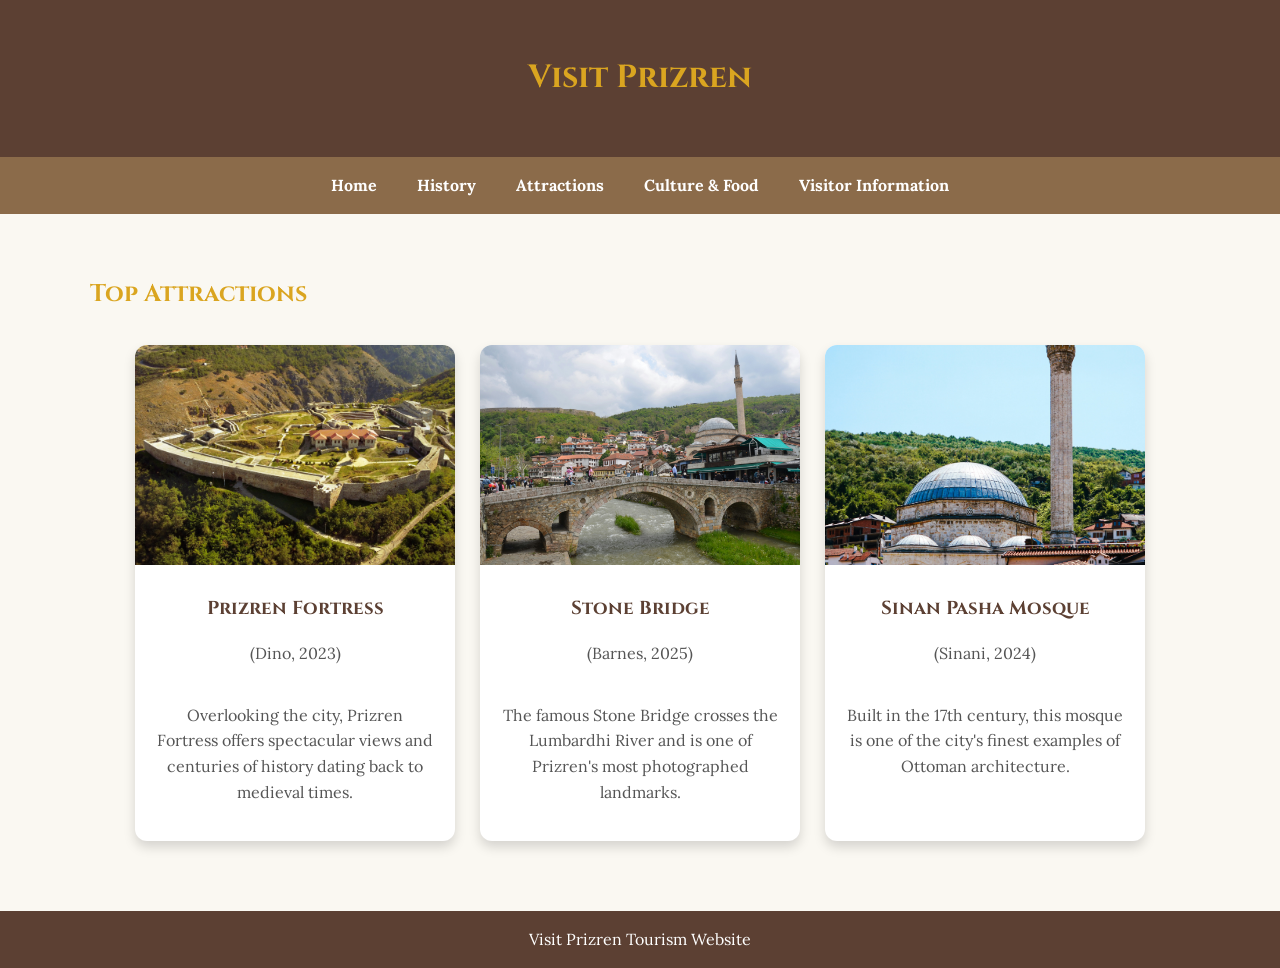
<file: attractions.html>
<!DOCTYPE html>
<html>
<head>
    <meta name="viewport" content="width=device-width, initial-scale=1.0">
<link rel="preconnect" href="https://fonts.googleapis.com">
<link rel="preconnect" href="https://fonts.gstatic.com" crossorigin>
<link href="https://fonts.googleapis.com/css2?family=Cinzel:wght@500;700&family=Lora:wght@400;500&display=swap" rel="stylesheet">
<title>Visit Prizren - Attractions</title>
<link rel="stylesheet" href="style.css">
</head>

<body>

<header>
<h1>Visit Prizren</h1>
</header>

<nav>
<a href="index.html">Home</a>
<a href="history.html">History</a>
<a href="attractions.html">Attractions</a>
<a href="culture.html">Culture & Food</a>
<a href="visitor-info.html">Visitor Information</a>
</nav>

<main>

<h2>Top Attractions</h2>

<div class="attractions">

    <div class="card">
        <img src="fortress.jpg" alt="Prizren Fortress">
        <h3>Prizren Fortress</h3>
        <p>(Dino, 2023)</p>
        <p>
            Overlooking the city, Prizren Fortress offers spectacular views and
            centuries of history dating back to medieval times.
        </p>
    </div>

    <div class="card">
        <img src="stone-bridge.jpg" alt="Stone Bridge">
        <h3>Stone Bridge</h3>
        <p>(Barnes, 2025)</p>
        <p>
            The famous Stone Bridge crosses the Lumbardhi River and is one of
            Prizren's most photographed landmarks.
        </p>
    </div>

    <div class="card">
        <img src="sinanpasha.jpg" alt="Sinan Pasha Mosque">
        <h3>Sinan Pasha Mosque</h3>
        <p>(Sinani, 2024)</p>
        <p>
            Built in the 17th century, this mosque is one of the city's finest
            examples of Ottoman architecture.
        </p>
    </div>

</div>

</main>

<footer>
Visit Prizren Tourism Website
</footer>

</body>
</html>
</file>
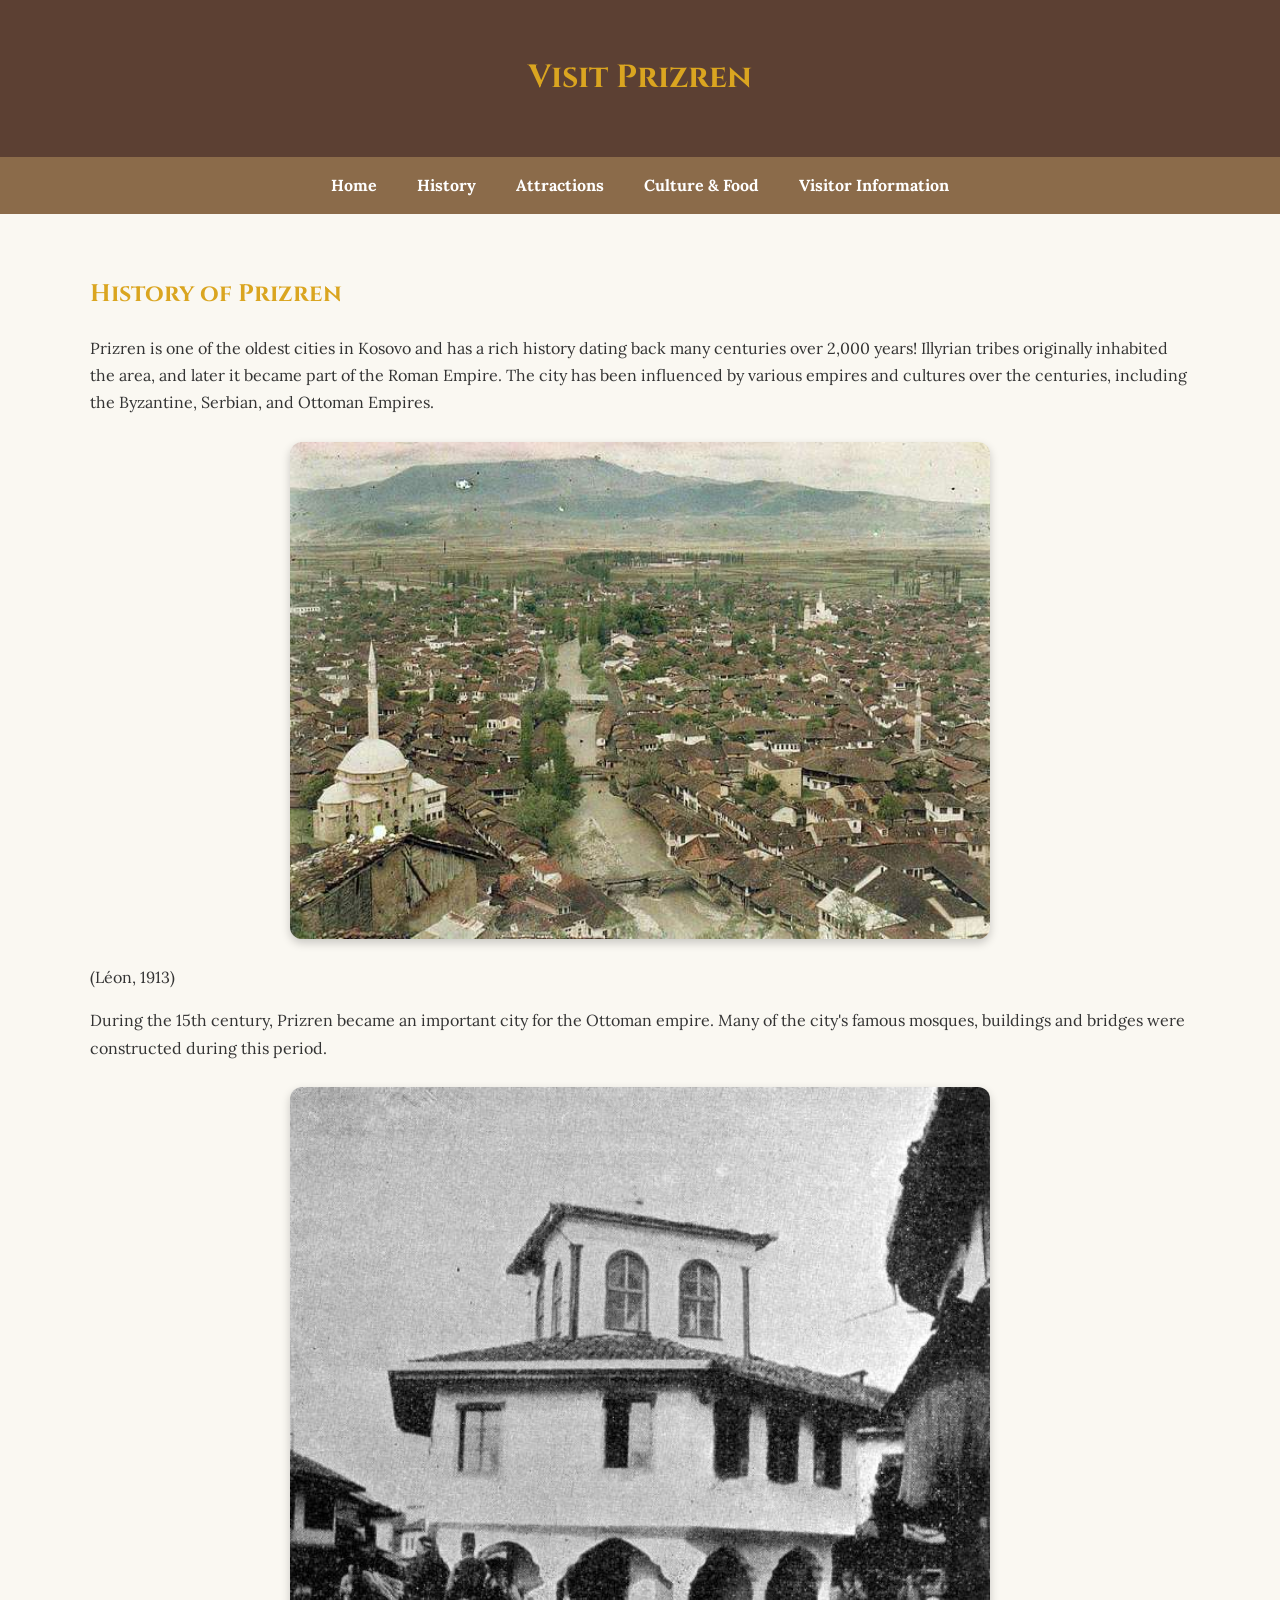
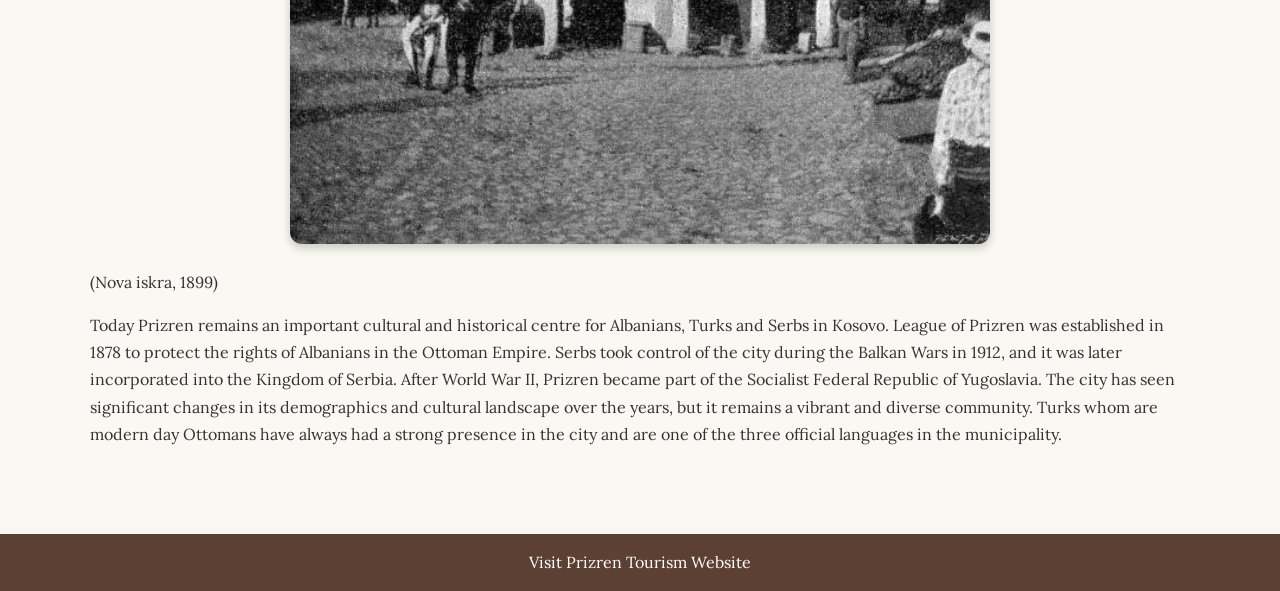
<file: history.html>
<!DOCTYPE html>
<html>
<head>
<meta name="viewport" content="width=device-width, initial-scale=1.0">
<link rel="preconnect" href="https://fonts.googleapis.com">
<link rel="preconnect" href="https://fonts.gstatic.com" crossorigin>
<link href="https://fonts.googleapis.com/css2?family=Cinzel:wght@500;700&family=Lora:wght@400;500&display=swap" rel="stylesheet">
<title>Visit Prizren - History</title>
<link rel="stylesheet" href="style.css">
</head>

<body>

<header>
<h1>Visit Prizren</h1>
</header>

<nav>
<a href="index.html">Home</a>
<a href="history.html">History</a>
<a href="attractions.html">Attractions</a>
<a href="culture.html">Culture & Food</a>
<a href="visitor-info.html">Visitor Information</a>
</nav>

<main>

<h2>History of Prizren</h2>

<p>
Prizren is one of the oldest cities in Kosovo and has a rich history
dating back many centuries over 2,000 years! 
Illyrian tribes originally inhabited the area, and later it became part of the Roman Empire. The city has been influenced by various empires and cultures over the centuries, including the Byzantine, Serbian, and Ottoman Empires.

</p>

<img src="oldprizrenpanorama.jpg" alt="Old Prizren Panorama" class="page-image">

<p>(Léon, 1913)</p>

<p>
During the 15th century, Prizren became an important city for the Ottoman empire. Many of the city's famous mosques, buildings and bridges were constructed during this period.
</p>

<img src="oldbuildingprizren.jpg" alt="Old Building in Prizren" class="page-image">
<p>(Nova iskra, 1899)</p>
<p>
Today Prizren remains an important cultural and historical centre for Albanians, Turks and Serbs in Kosovo.
League of Prizren was established in 1878 to protect the rights of Albanians in the Ottoman Empire.
Serbs took control of the city during the Balkan Wars in 1912, and it was later incorporated into the Kingdom of Serbia. After World War II, Prizren became part of the Socialist Federal Republic of Yugoslavia. The city has seen significant changes in its demographics and cultural landscape over the years, but it remains a vibrant and diverse community.
Turks whom are modern day Ottomans have always had a strong presence in the city and are one of the three official languages in the municipality.
</p>

</main>

<footer>
Visit Prizren Tourism Website
</footer>

</body>
</html>
</file>
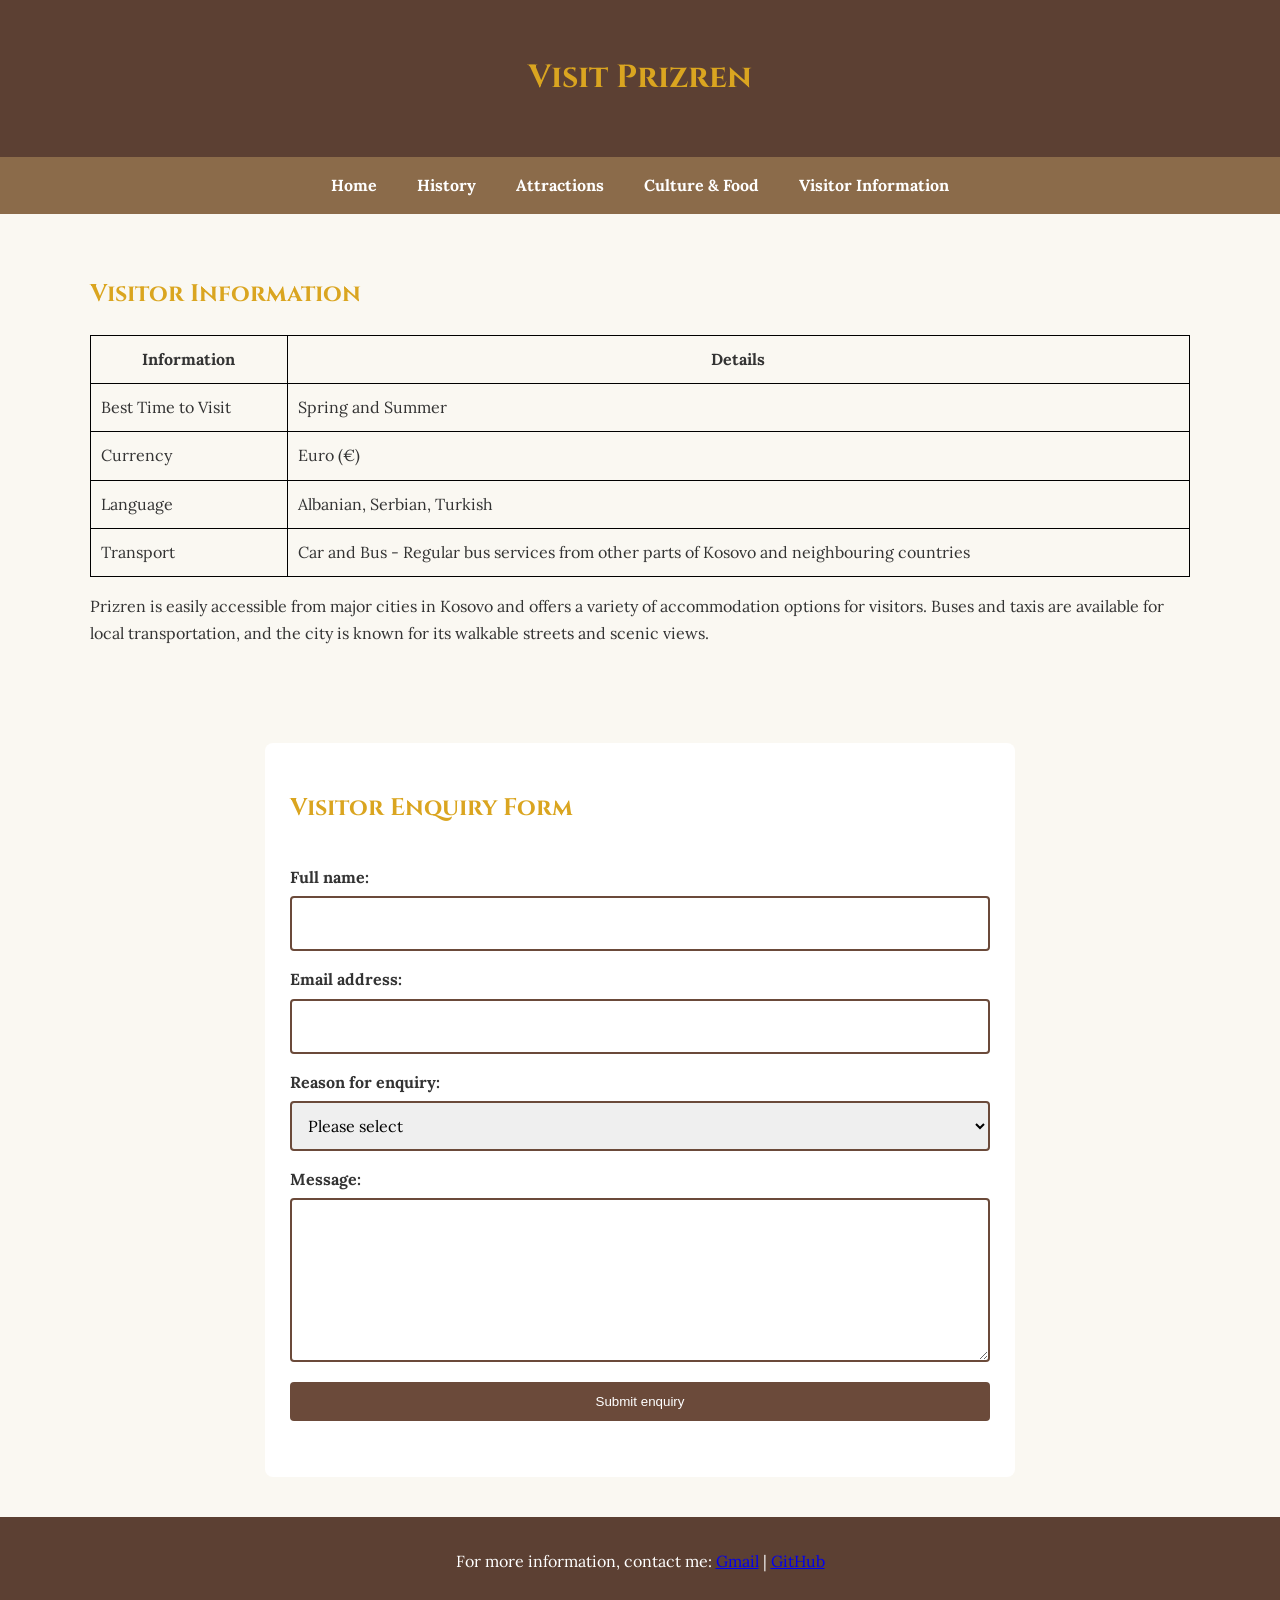
<file: visitor-info.html>
<!DOCTYPE html>
<html>
<head>
    <meta name="viewport" content="width=device-width, initial-scale=1.0">
<link rel="preconnect" href="https://fonts.googleapis.com">
<link rel="preconnect" href="https://fonts.gstatic.com" crossorigin>
<link href="https://fonts.googleapis.com/css2?family=Cinzel:wght@500;700&family=Lora:wght@400;500&display=swap" rel="stylesheet">
<title>Visit Prizren - Visitor Information</title>
<link rel="stylesheet" href="style.css">
</head>

<body>

<header>
<h1>Visit Prizren</h1>
</header>

<nav>
<a href="index.html">Home</a>
<a href="history.html">History</a>
<a href="attractions.html">Attractions</a>
<a href="culture.html">Culture & Food</a>
<a href="visitor-info.html">Visitor Information</a>
</nav>

<main>

<h2>Visitor Information</h2>

<table>
<tr>
<th>Information</th>
<th>Details</th>
</tr>

<tr>
<td>Best Time to Visit</td>
<td>Spring and Summer</td>
</tr>

<tr>
<td>Currency</td>
<td>Euro (€)</td>
</tr>

<tr>
<td>Language</td>
<td>Albanian, Serbian, Turkish</td>
</tr>

<tr>
<td>Transport</td>
<td>Car and Bus - Regular bus services from other parts of Kosovo and neighbouring countries</td>
</tr>

</table>

<p>
Prizren is easily accessible from major cities in Kosovo and offers
a variety of accommodation options for visitors. Buses and taxis are available for local transportation, and the city is known for its walkable streets and scenic views.
</p>

</main>

<section class="contact-section">
    <h2>Visitor Enquiry Form</h2>

    <form id="visitor-form">
        <label for="name">Full name:</label>
        <input type="text" id="name" name="name" required>

        <label for="email">Email address:</label>
        <input type="email" id="email" name="email" required>

        <label for="subject">Reason for enquiry:</label>
        <select id="subject" name="subject" required>
            <option value="">Please select</option>
            <option value="attractions">Attractions</option>
            <option value="travel">Travel information</option>
            <option value="accommodation">Accommodation</option>
            <option value="other">Other</option>
        </select>

        <label for="message">Message:</label>
        <textarea id="message" name="message" rows="5" required></textarea>

        <button type="submit">Submit enquiry</button>

        <p id="form-message" aria-live="polite"></p>
    </form>
</section>
    
<footer>
    <p>
        For more information, contact me:
        <a href="mailto:bleonmorina84@gmail.com">Gmail</a> |
        <a href="https://github.com/bbleon-it" target="_blank">GitHub</a>
    </p>
</footer>

<script>
const form = document.getElementById("visitor-form");
const formMessage = document.getElementById("form-message");

form.addEventListener("submit", function(event) {
    event.preventDefault();

    formMessage.textContent =
        "Thank you. Your enquiry has been submitted successfully.";

    form.reset();
});
</script>
    
</body>
</html>
</file>
<file: style.css>
body {
    font-family: 'Lora', serif;
    margin: 0;
    background-color: #FAF8F2;
    color: #333;
    line-height: 1.7;
}
h1, h2, h3 {
    font-family: 'Cinzel', serif;
    color: goldenrod;
}
header {
    background-color: #5C4033;
    color: white;
    text-align: center;
    padding: 30px;
}

nav {
    background-color: #8B6B4A;
    text-align: center;
    padding: 15px;
}

nav a {
    color: white;
    text-decoration: none;
    margin: 18px;
    font-weight: bold;
    transition: color 0.3s;
}

nav a:hover {
    color: #F5DEB3;
}

main {
    max-width: 1100px;
    margin: auto;
    padding: 40px 20px;
}

footer {
    background-color: #5C4033;
    color: white;
    text-align: center;
    padding: 15px;
    margin-top: 30px;
}

table {
    border-collapse: collapse;
    width: 100%;
}

table, th, td {
    border: 1px solid black;
}

th, td {
    padding: 10px;
}

.hero {
    background-image: url('shadervan-river.jpg');
    background-size: cover;
    background-position: center;
    height: 500px;

    display: flex;
    justify-content: center;
    align-items: center;
    text-align: center;

    color: white;
}

.hero-content {
    background: rgba(0, 0, 0, 0.5);
    padding: 30px;
    border-radius: 10px;
}

.hero h2 {
    font-size: 48px;
    margin-bottom: 10px;
}

.hero p {
    font-size: 20px;
    margin-bottom: 20px;
}

.btn {
    display: inline-block;
    background-color: #ff9800;
    color: white;
    padding: 12px 24px;
    text-decoration: none;
    border-radius: 5px;
    font-weight: bold;
}

.btn:hover {
    background-color: #e68900;
}
.attractions {
    display: flex;
    flex-wrap: wrap;
    justify-content: center;
    gap: 25px;
    margin-top: 30px;
}

.card {
    width: 320px;
    background-color: white;
    border-radius: 12px;
    overflow: hidden;
    box-shadow: 0 6px 12px rgba(0, 0, 0, 0.15);
    text-align: center;
    transition: transform 0.3s ease;
}

.card:hover {
    transform: translateY(-5px);
}

.card img {
    width: 100%;
    height: 220px;
    object-fit: cover;
}

.card h3 {
    font-family: 'Cinzel', serif;
    color: #5C4033;
    margin: 20px 0 10px;
}

.card p {
    padding: 0 20px 20px;
    color: #555;
    line-height: 1.6;
}
.page-image {
    display: block;
    width: 80%;
    max-width: 700px;
    margin: 25px auto;
    border-radius: 12px;
    box-shadow: 0 4px 10px rgba(0,0,0,0.2);
}

.contact-section {
    max-width: 700px;
    margin: 40px auto;
    padding: 25px;
    background-color: #ffffff;
    border-radius: 8px;
}

.contact-section form {
    display: flex;
    flex-direction: column;
}

.contact-section label {
    margin-top: 15px;
    margin-bottom: 5px;
    font-weight: bold;
}

.contact-section input,
.contact-section select,
.contact-section textarea {
    padding: 12px;
    font: inherit;
    border: 2px solid #6b4a3a;
    border-radius: 4px;
}

.contact-section button {
    margin-top: 20px;
    padding: 12px;
    background-color: #6b4a3a;
    color: white;
    border: none;
    border-radius: 4px;
    cursor: pointer;
}

.contact-section button:hover,
.contact-section button:focus {
    background-color: #4d3429;
}

.contact-section input:focus,
.contact-section select:focus,
.contact-section textarea:focus {
    outline: 3px solid #d99a00;
    outline-offset: 2px;
}

#form-message {
    font-weight: bold;
    margin-top: 15px;
}
</file>
